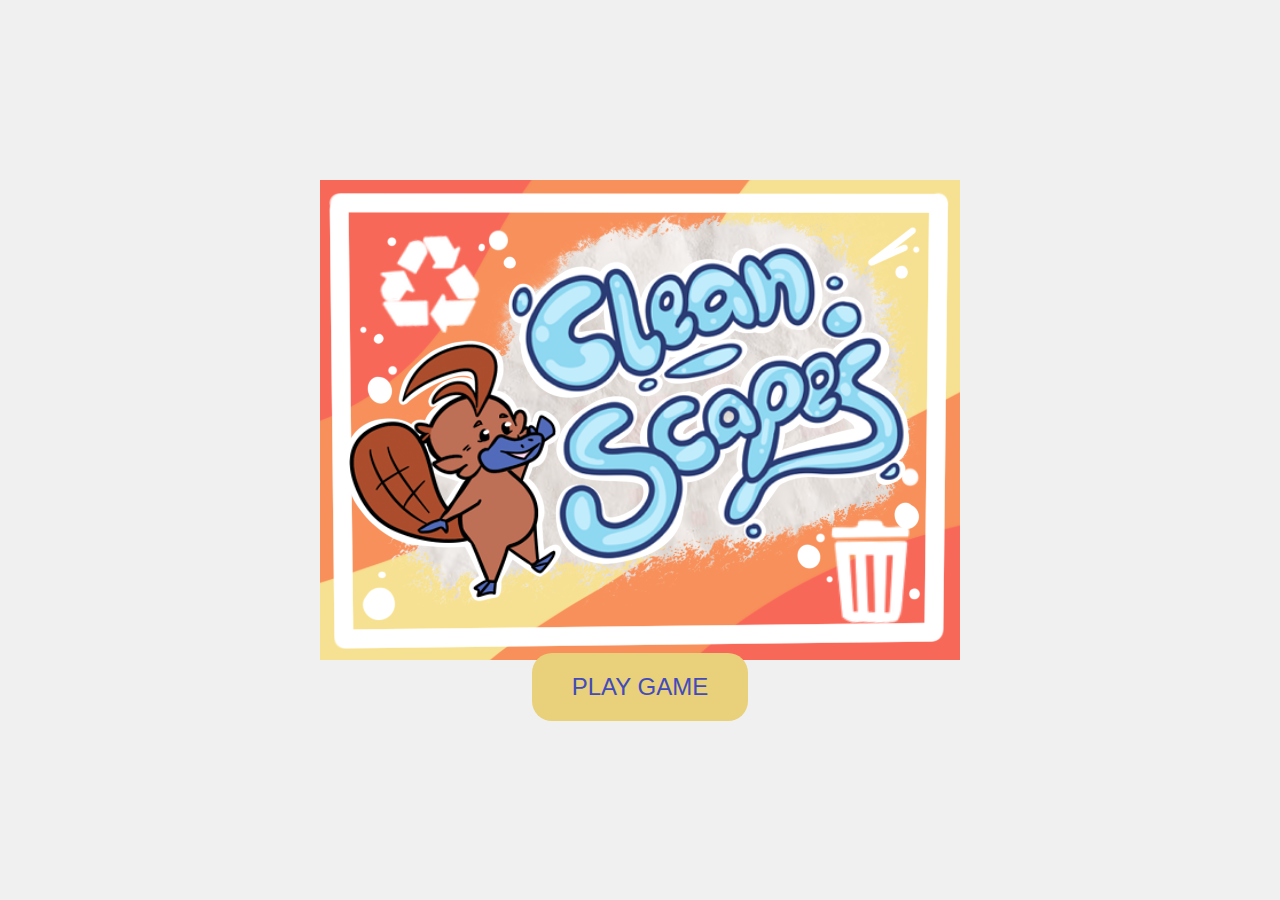
<file: index.html>
<!DOCTYPE html>
<html lang="en">
<head>
    <meta charset="UTF-8">
    <meta name="viewport" content="width=device-width, initial-scale=1.0">
    <title>Cleanscapes</title>
    <link rel="stylesheet" href="index.css">
</head>
<body>
    <div id="container">
        <!-- the image and button will change via the javascript when play button is clicked -->
        <img src="assets/title.png" alt="Cleanscapes title image" id="title-image">
        <button id="action-button">PLAY GAME</button>
    </div>
    
    <!-- This connects to the javescript -->
    <script src="index.js"></script>
    
</body>
</html>
</file>
<file: index.css>
* {
    margin: 0;
    padding: 0;
    box-sizing: border-box;
}

body {
    display: flex;
    justify-content: center;
    align-items: center;
    min-height: 100vh;
    font-family: Arial, sans-serif;
    background-color: #f0f0f0;
}

#container {
    display: flex;
    flex-direction: column;
    align-items: center;
    text-align: center;
}

#title-image {
    max-width: 640px
;
    height: 480px;
}

/* Assuming #button-container is the container holding the button */
#button-container {
    display: flex;
    justify-content: center; /* Center the button horizontally */
    align-items: center;
}

/* Update for the button itself */
#action-button {
    margin-top: -7px;
    padding: 20px 40px;
    font-size: 24px;
    background-color: #e9d07a;
    color: #424bba;
    border: none;
    border-radius: 20px;
    cursor: pointer;
    transition: background-color 0.3s ease;
}



#action-button:hover {
    background-color: #f08655; /* changes the bavkground of the button when hovered over */
    border-radius: 20px; /* changes the rounded edges of the button when hovered over */
}
</file>
